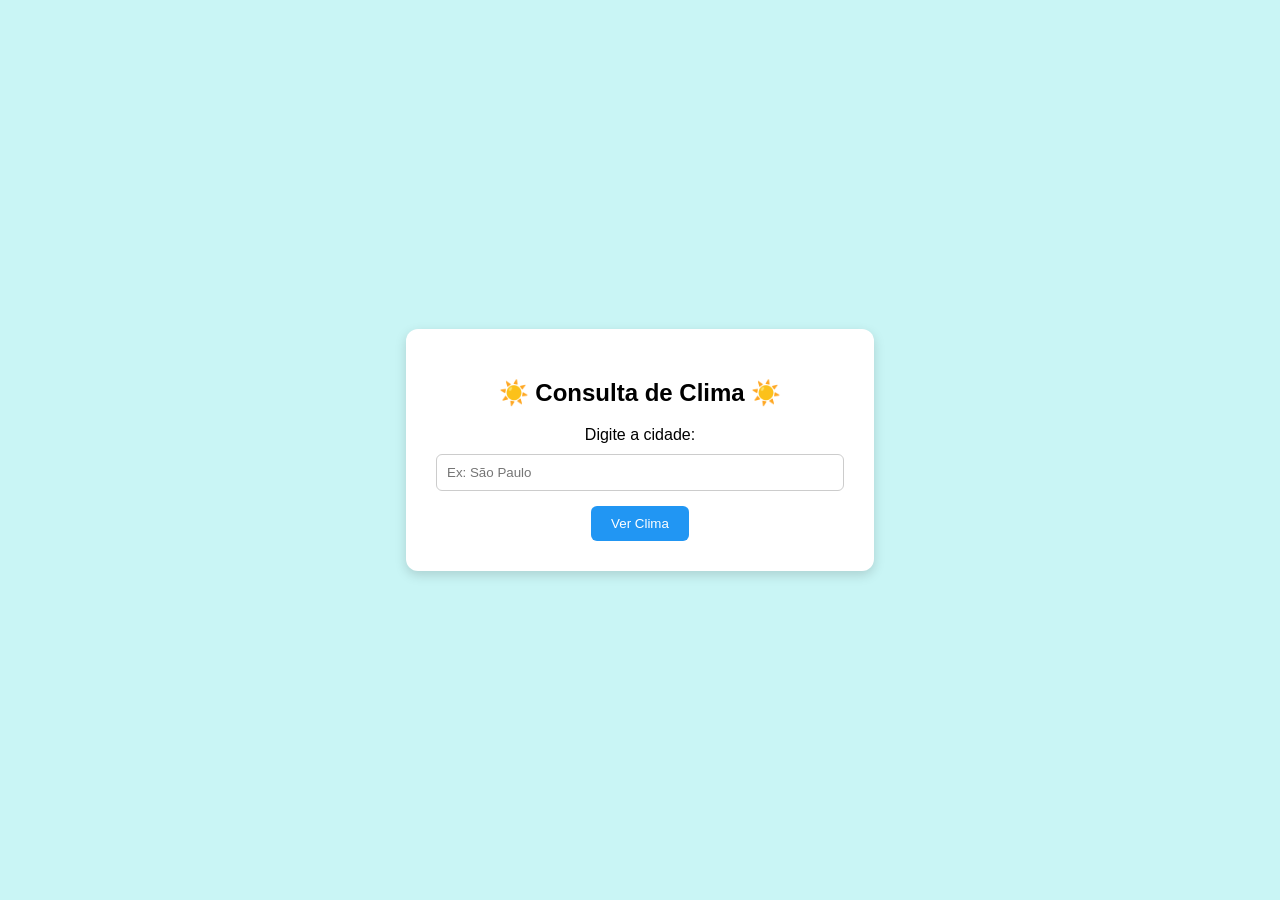
<file: index.html>
<!DOCTYPE html>
<html lang="en">
<head>
    <meta charset="UTF-8">
    <meta name="viewport" content="width=device-width, initial-scale=1.0">
    <link rel="stylesheet" href="estilo.css">
    <title>Tempo</title>
</head>
<body>

    <div>
        <form action="https://primary-production-62abc.up.railway.app/webhook-test/tempo" method="post">
            <h2>☀️ Consulta de Clima ☀️</h2>
            <label for="Cidade">Digite a cidade:</label>
            <input type="text" id="cidade" name="cidade" placeholder="Ex: São Paulo" required />

            <button type="submit">Ver Clima</button>
        </form>
    </div>    

    
</body>
</html>
</file>
<file: estilo.css>
* {
    box-sizing: border-box;
}

body, html {
    height: 100%;
    margin: 0;
    padding: 0;
}

body {
    display: flex;
    justify-content: center; 
    align-items: center;    
    background-color: rgba(195, 244, 244, 0.897);
    font-family: Arial, sans-serif;
}

form {
    background: white;
    padding: 30px;
    border-radius: 12px;
    box-shadow: 0 4px 12px rgba(0, 0, 0, 0.15);
    text-align: center;
}

input[type="text"] {
    padding: 10px;
    margin-top: 10px;
    width: 100%;
    border: 1px solid #ccc;
    border-radius: 6px;
}

button {
    margin-top: 15px;
    padding: 10px 20px;
    border: none;
    background-color: #2196F3;
    color: white;
    border-radius: 6px;
    cursor: pointer;
}

button:hover {
    background-color: #197bdd;
}
</file>
